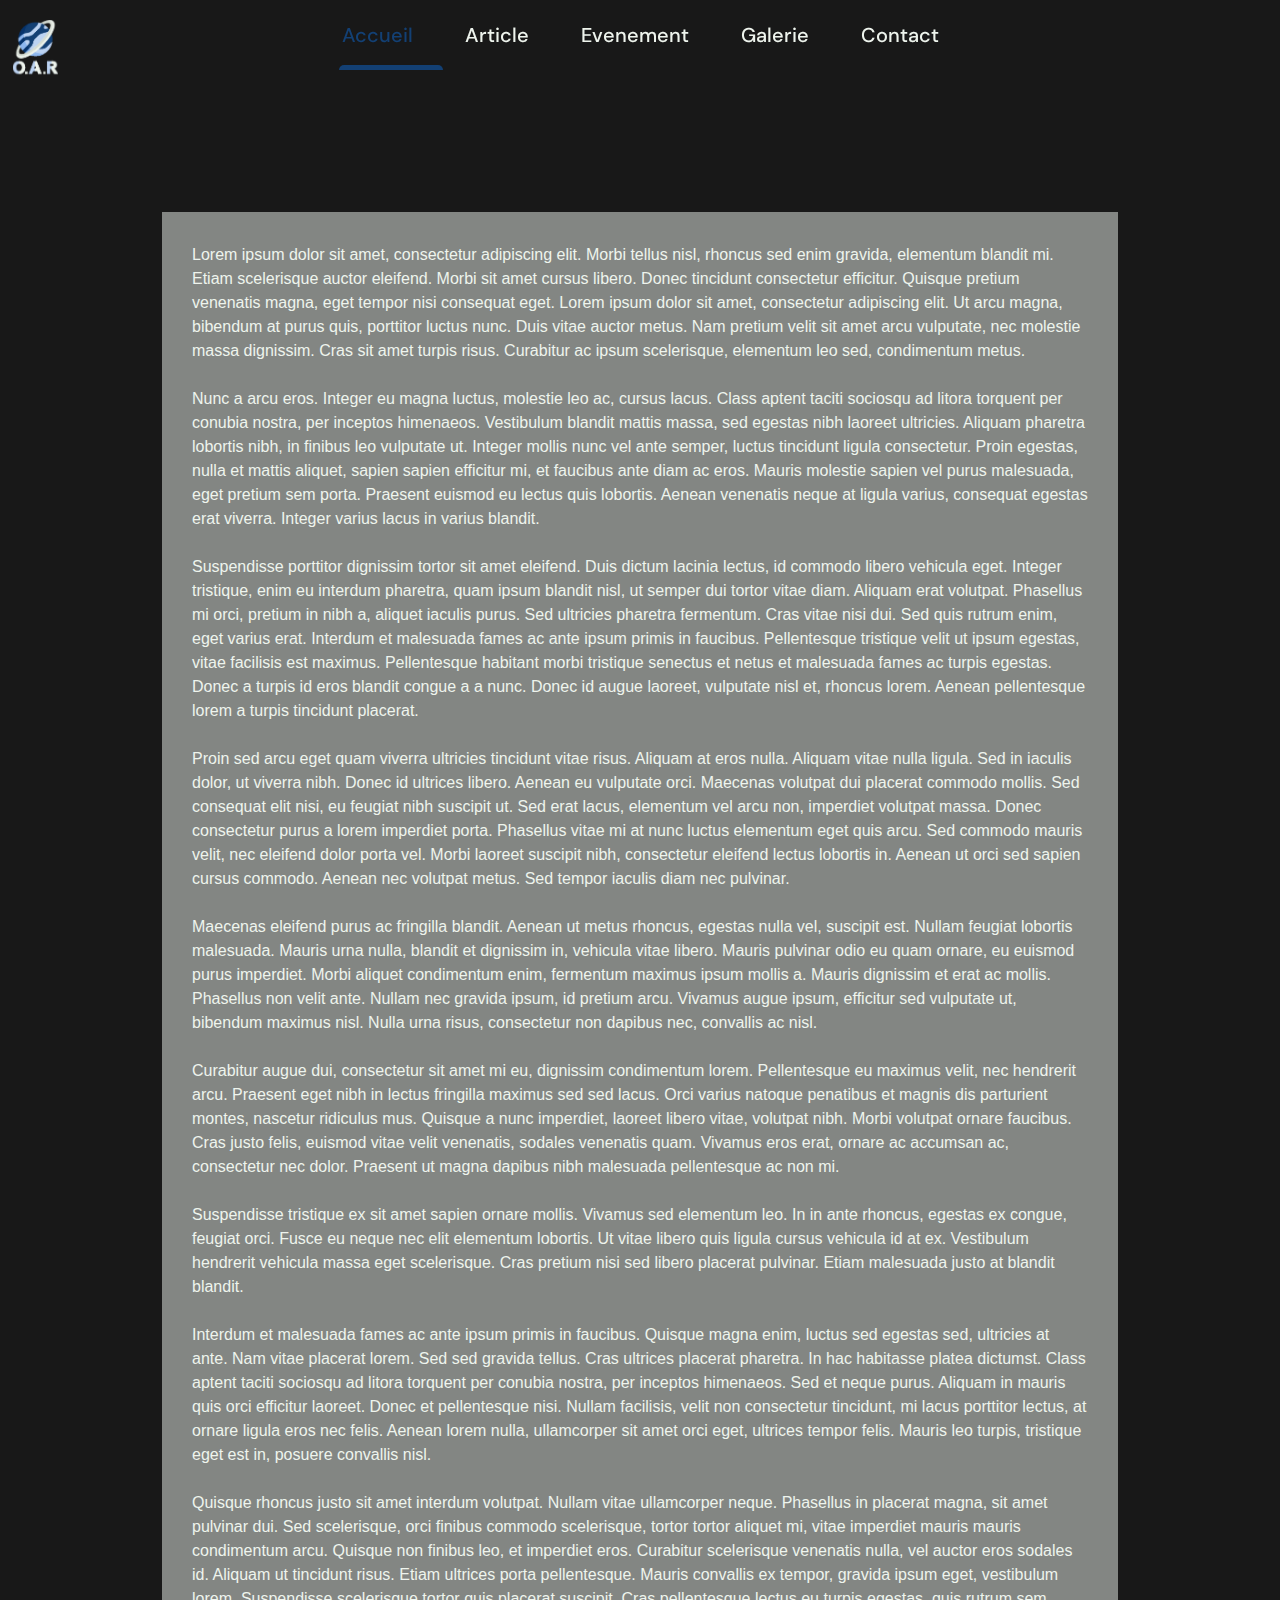
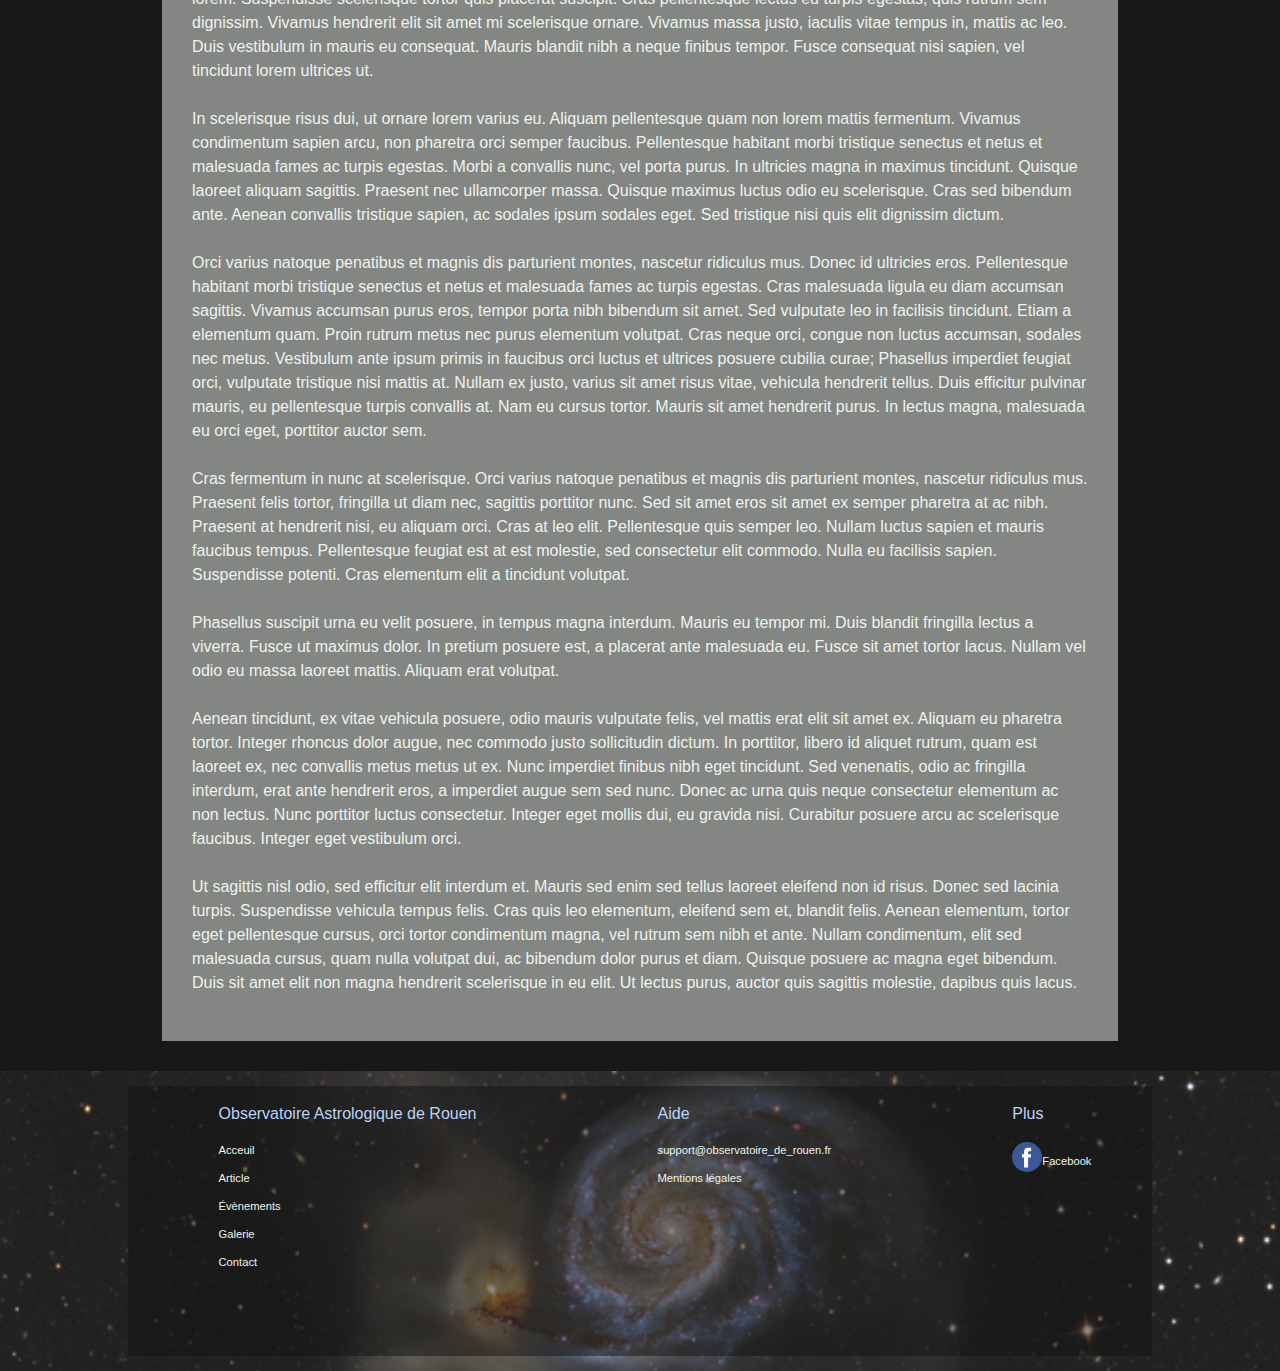
<file: article.html>
<!DOCTYPE html>
<html   lang="fr">
<head>
    <meta charset="utf-8">
    <title>Observatoire astronomique de Rouen</title>
    <link rel="icon" type="image/png" href="Logo.png" />
    <link rel="stylesheet" href="article.css">
    <script src="https://code.jquery.com/jquery-3.5.1.js" charset="utf-8"></script>
    <script src="https://cdnjs.cloudflare.com/ajax/libs/OwlCarousel2/2.3.4/owl.carousel.min.js"></script>
    <link rel="stylesheet" href="https://cdnjs.cloudflare.com/ajax/libs/OwlCarousel2/2.3.4/assets/owl.carousel.css">
    <link rel="stylesheet" href="https://use.fontawesome.com/releases/v5.4.1/css/all.css">
    
</head>
<body>
<h2 class="logo"><img src="image/Logo.png" width="45" alt=""></h2>  
<div class="smooth">
  <div class="menu">
    <nav class="nav">
      <a href="index.html#Accueil" class="nav-item  is-active" active-color=#134074>Accueil</a>
      <a href="index.html#Article" class="nav-item" active-color=#134074 >Article</a>
      <a href="index.html#Evenement" class="nav-item" active-color=#134074 >Evenement</a>
      <a href="index.html#Galerie" class="nav-item" active-color=#134074>Galerie</a>
      <a href="index.html#Contact" class="nav-item" active-color=#134074>Contact</a>
      <span class="nav-indicator"></span>
    </nav>
  </div>
  <header> 
</header>
</div>
<div class="article_main">
<div class="title">
    <img src="image/left-quotes-sign.png" alt="apostrophe-gauche">
    <p>Varius lacus in varius blandit.</p>
    <img src="image/right-quotes-symbol.png" alt="apostrophe-droite">
</div>

<div class="article">
    <p>Lorem ipsum dolor sit amet, consectetur adipiscing elit. Morbi tellus nisl, rhoncus sed enim gravida, elementum blandit mi. Etiam scelerisque auctor eleifend. Morbi sit amet cursus libero. Donec tincidunt consectetur efficitur. Quisque pretium venenatis magna, eget tempor nisi consequat eget. Lorem ipsum dolor sit amet, consectetur adipiscing elit. Ut arcu magna, bibendum at purus quis, porttitor luctus nunc. Duis vitae auctor metus. Nam pretium velit sit amet arcu vulputate, nec molestie massa dignissim. Cras sit amet turpis risus. Curabitur ac ipsum scelerisque, elementum leo sed, condimentum metus.<br><br>

        Nunc a arcu eros. Integer eu magna luctus, molestie leo ac, cursus lacus. Class aptent taciti sociosqu ad litora torquent per conubia nostra, per inceptos himenaeos. Vestibulum blandit mattis massa, sed egestas nibh laoreet ultricies. Aliquam pharetra lobortis nibh, in finibus leo vulputate ut. Integer mollis nunc vel ante semper, luctus tincidunt ligula consectetur. Proin egestas, nulla et mattis aliquet, sapien sapien efficitur mi, et faucibus ante diam ac eros. Mauris molestie sapien vel purus malesuada, eget pretium sem porta. Praesent euismod eu lectus quis lobortis. Aenean venenatis neque at ligula varius, consequat egestas erat viverra. Integer varius lacus in varius blandit.<br><br>
        
        Suspendisse porttitor dignissim tortor sit amet eleifend. Duis dictum lacinia lectus, id commodo libero vehicula eget. Integer tristique, enim eu interdum pharetra, quam ipsum blandit nisl, ut semper dui tortor vitae diam. Aliquam erat volutpat. Phasellus mi orci, pretium in nibh a, aliquet iaculis purus. Sed ultricies pharetra fermentum. Cras vitae nisi dui. Sed quis rutrum enim, eget varius erat. Interdum et malesuada fames ac ante ipsum primis in faucibus. Pellentesque tristique velit ut ipsum egestas, vitae facilisis est maximus. Pellentesque habitant morbi tristique senectus et netus et malesuada fames ac turpis egestas. Donec a turpis id eros blandit congue a a nunc. Donec id augue laoreet, vulputate nisl et, rhoncus lorem. Aenean pellentesque lorem a turpis tincidunt placerat.<br><br>
        
        Proin sed arcu eget quam viverra ultricies tincidunt vitae risus. Aliquam at eros nulla. Aliquam vitae nulla ligula. Sed in iaculis dolor, ut viverra nibh. Donec id ultrices libero. Aenean eu vulputate orci. Maecenas volutpat dui placerat commodo mollis. Sed consequat elit nisi, eu feugiat nibh suscipit ut. Sed erat lacus, elementum vel arcu non, imperdiet volutpat massa. Donec consectetur purus a lorem imperdiet porta. Phasellus vitae mi at nunc luctus elementum eget quis arcu. Sed commodo mauris velit, nec eleifend dolor porta vel. Morbi laoreet suscipit nibh, consectetur eleifend lectus lobortis in. Aenean ut orci sed sapien cursus commodo. Aenean nec volutpat metus. Sed tempor iaculis diam nec pulvinar.<br><br>
        
        Maecenas eleifend purus ac fringilla blandit. Aenean ut metus rhoncus, egestas nulla vel, suscipit est. Nullam feugiat lobortis malesuada. Mauris urna nulla, blandit et dignissim in, vehicula vitae libero. Mauris pulvinar odio eu quam ornare, eu euismod purus imperdiet. Morbi aliquet condimentum enim, fermentum maximus ipsum mollis a. Mauris dignissim et erat ac mollis. Phasellus non velit ante. Nullam nec gravida ipsum, id pretium arcu. Vivamus augue ipsum, efficitur sed vulputate ut, bibendum maximus nisl. Nulla urna risus, consectetur non dapibus nec, convallis ac nisl.<br><br>
        
        Curabitur augue dui, consectetur sit amet mi eu, dignissim condimentum lorem. Pellentesque eu maximus velit, nec hendrerit arcu. Praesent eget nibh in lectus fringilla maximus sed sed lacus. Orci varius natoque penatibus et magnis dis parturient montes, nascetur ridiculus mus. Quisque a nunc imperdiet, laoreet libero vitae, volutpat nibh. Morbi volutpat ornare faucibus. Cras justo felis, euismod vitae velit venenatis, sodales venenatis quam. Vivamus eros erat, ornare ac accumsan ac, consectetur nec dolor. Praesent ut magna dapibus nibh malesuada pellentesque ac non mi.<br><br>
        
        Suspendisse tristique ex sit amet sapien ornare mollis. Vivamus sed elementum leo. In in ante rhoncus, egestas ex congue, feugiat orci. Fusce eu neque nec elit elementum lobortis. Ut vitae libero quis ligula cursus vehicula id at ex. Vestibulum hendrerit vehicula massa eget scelerisque. Cras pretium nisi sed libero placerat pulvinar. Etiam malesuada justo at blandit blandit.<br><br>
        
        Interdum et malesuada fames ac ante ipsum primis in faucibus. Quisque magna enim, luctus sed egestas sed, ultricies at ante. Nam vitae placerat lorem. Sed sed gravida tellus. Cras ultrices placerat pharetra. In hac habitasse platea dictumst. Class aptent taciti sociosqu ad litora torquent per conubia nostra, per inceptos himenaeos. Sed et neque purus. Aliquam in mauris quis orci efficitur laoreet. Donec et pellentesque nisi. Nullam facilisis, velit non consectetur tincidunt, mi lacus porttitor lectus, at ornare ligula eros nec felis. Aenean lorem nulla, ullamcorper sit amet orci eget, ultrices tempor felis. Mauris leo turpis, tristique eget est in, posuere convallis nisl.<br><br>
        
        Quisque rhoncus justo sit amet interdum volutpat. Nullam vitae ullamcorper neque. Phasellus in placerat magna, sit amet pulvinar dui. Sed scelerisque, orci finibus commodo scelerisque, tortor tortor aliquet mi, vitae imperdiet mauris mauris condimentum arcu. Quisque non finibus leo, et imperdiet eros. Curabitur scelerisque venenatis nulla, vel auctor eros sodales id. Aliquam ut tincidunt risus. Etiam ultrices porta pellentesque. Mauris convallis ex tempor, gravida ipsum eget, vestibulum lorem. Suspendisse scelerisque tortor quis placerat suscipit. Cras pellentesque lectus eu turpis egestas, quis rutrum sem dignissim. Vivamus hendrerit elit sit amet mi scelerisque ornare. Vivamus massa justo, iaculis vitae tempus in, mattis ac leo. Duis vestibulum in mauris eu consequat. Mauris blandit nibh a neque finibus tempor. Fusce consequat nisi sapien, vel tincidunt lorem ultrices ut.<br><br>
        
        In scelerisque risus dui, ut ornare lorem varius eu. Aliquam pellentesque quam non lorem mattis fermentum. Vivamus condimentum sapien arcu, non pharetra orci semper faucibus. Pellentesque habitant morbi tristique senectus et netus et malesuada fames ac turpis egestas. Morbi a convallis nunc, vel porta purus. In ultricies magna in maximus tincidunt. Quisque laoreet aliquam sagittis. Praesent nec ullamcorper massa. Quisque maximus luctus odio eu scelerisque. Cras sed bibendum ante. Aenean convallis tristique sapien, ac sodales ipsum sodales eget. Sed tristique nisi quis elit dignissim dictum.<br><br>
        
        Orci varius natoque penatibus et magnis dis parturient montes, nascetur ridiculus mus. Donec id ultricies eros. Pellentesque habitant morbi tristique senectus et netus et malesuada fames ac turpis egestas. Cras malesuada ligula eu diam accumsan sagittis. Vivamus accumsan purus eros, tempor porta nibh bibendum sit amet. Sed vulputate leo in facilisis tincidunt. Etiam a elementum quam. Proin rutrum metus nec purus elementum volutpat. Cras neque orci, congue non luctus accumsan, sodales nec metus. Vestibulum ante ipsum primis in faucibus orci luctus et ultrices posuere cubilia curae; Phasellus imperdiet feugiat orci, vulputate tristique nisi mattis at. Nullam ex justo, varius sit amet risus vitae, vehicula hendrerit tellus. Duis efficitur pulvinar mauris, eu pellentesque turpis convallis at. Nam eu cursus tortor. Mauris sit amet hendrerit purus. In lectus magna, malesuada eu orci eget, porttitor auctor sem.<br><br>
        
        Cras fermentum in nunc at scelerisque. Orci varius natoque penatibus et magnis dis parturient montes, nascetur ridiculus mus. Praesent felis tortor, fringilla ut diam nec, sagittis porttitor nunc. Sed sit amet eros sit amet ex semper pharetra at ac nibh. Praesent at hendrerit nisi, eu aliquam orci. Cras at leo elit. Pellentesque quis semper leo. Nullam luctus sapien et mauris faucibus tempus. Pellentesque feugiat est at est molestie, sed consectetur elit commodo. Nulla eu facilisis sapien. Suspendisse potenti. Cras elementum elit a tincidunt volutpat.<br><br>
        
        Phasellus suscipit urna eu velit posuere, in tempus magna interdum. Mauris eu tempor mi. Duis blandit fringilla lectus a viverra. Fusce ut maximus dolor. In pretium posuere est, a placerat ante malesuada eu. Fusce sit amet tortor lacus. Nullam vel odio eu massa laoreet mattis. Aliquam erat volutpat.<br><br>
        
        Aenean tincidunt, ex vitae vehicula posuere, odio mauris vulputate felis, vel mattis erat elit sit amet ex. Aliquam eu pharetra tortor. Integer rhoncus dolor augue, nec commodo justo sollicitudin dictum. In porttitor, libero id aliquet rutrum, quam est laoreet ex, nec convallis metus metus ut ex. Nunc imperdiet finibus nibh eget tincidunt. Sed venenatis, odio ac fringilla interdum, erat ante hendrerit eros, a imperdiet augue sem sed nunc. Donec ac urna quis neque consectetur elementum ac non lectus. Nunc porttitor luctus consectetur. Integer eget mollis dui, eu gravida nisi. Curabitur posuere arcu ac scelerisque faucibus. Integer eget vestibulum orci.<br><br>
        
        Ut sagittis nisl odio, sed efficitur elit interdum et. Mauris sed enim sed tellus laoreet eleifend non id risus. Donec sed lacinia turpis. Suspendisse vehicula tempus felis. Cras quis leo elementum, eleifend sem et, blandit felis. Aenean elementum, tortor eget pellentesque cursus, orci tortor condimentum magna, vel rutrum sem nibh et ante. Nullam condimentum, elit sed malesuada cursus, quam nulla volutpat dui, ac bibendum dolor purus et diam. Quisque posuere ac magna eget bibendum. Duis sit amet elit non magna hendrerit scelerisque in eu elit. Ut lectus purus, auctor quis sagittis molestie, dapibus quis lacus.</p>
</div>
</div>

<footer>
    <div class="footer_nav">
    <div class="footer1">
        <p class="footer_title">Observatoire Astrologique de Rouen</p>
        <div class="footer_menu">
            <p><a href="index.html#Accueil">Acceuil</a></p>
            <p><a href="index.html#Article">Article</a></p>
            <p><a href="index.html#Evenement">Évènements</a></p>
            <p><a href="index.html#Galerie">Galerie</a></p>
            <p><a href="index.html#Contact">Contact</a></p>
        </div>
    </div>
    <div class="footer2">
        <p class="footer_title">Aide</p>
        <div class="footer_menu">
            <p>support@observatoire_de_rouen.fr</p>
            <p>Mentions légales</p>
        </div>
    </div>
    <div class="footer3">
        <p class="footer_title">Plus</p>
        <div class="footer_menu2">
            <img src="image/facebook (1).svg" alt="Logo_facebook">
            <p><a href="https://www.facebook.com/pages/Observatoire%20De%20Rouen/425402227624711/" target="_blank">Facebook</a></p>
        </div>
    </div>
    </div>
</footer>

<script type="text/javascript" src="script.js"></script>

</body>
</html>
</file>
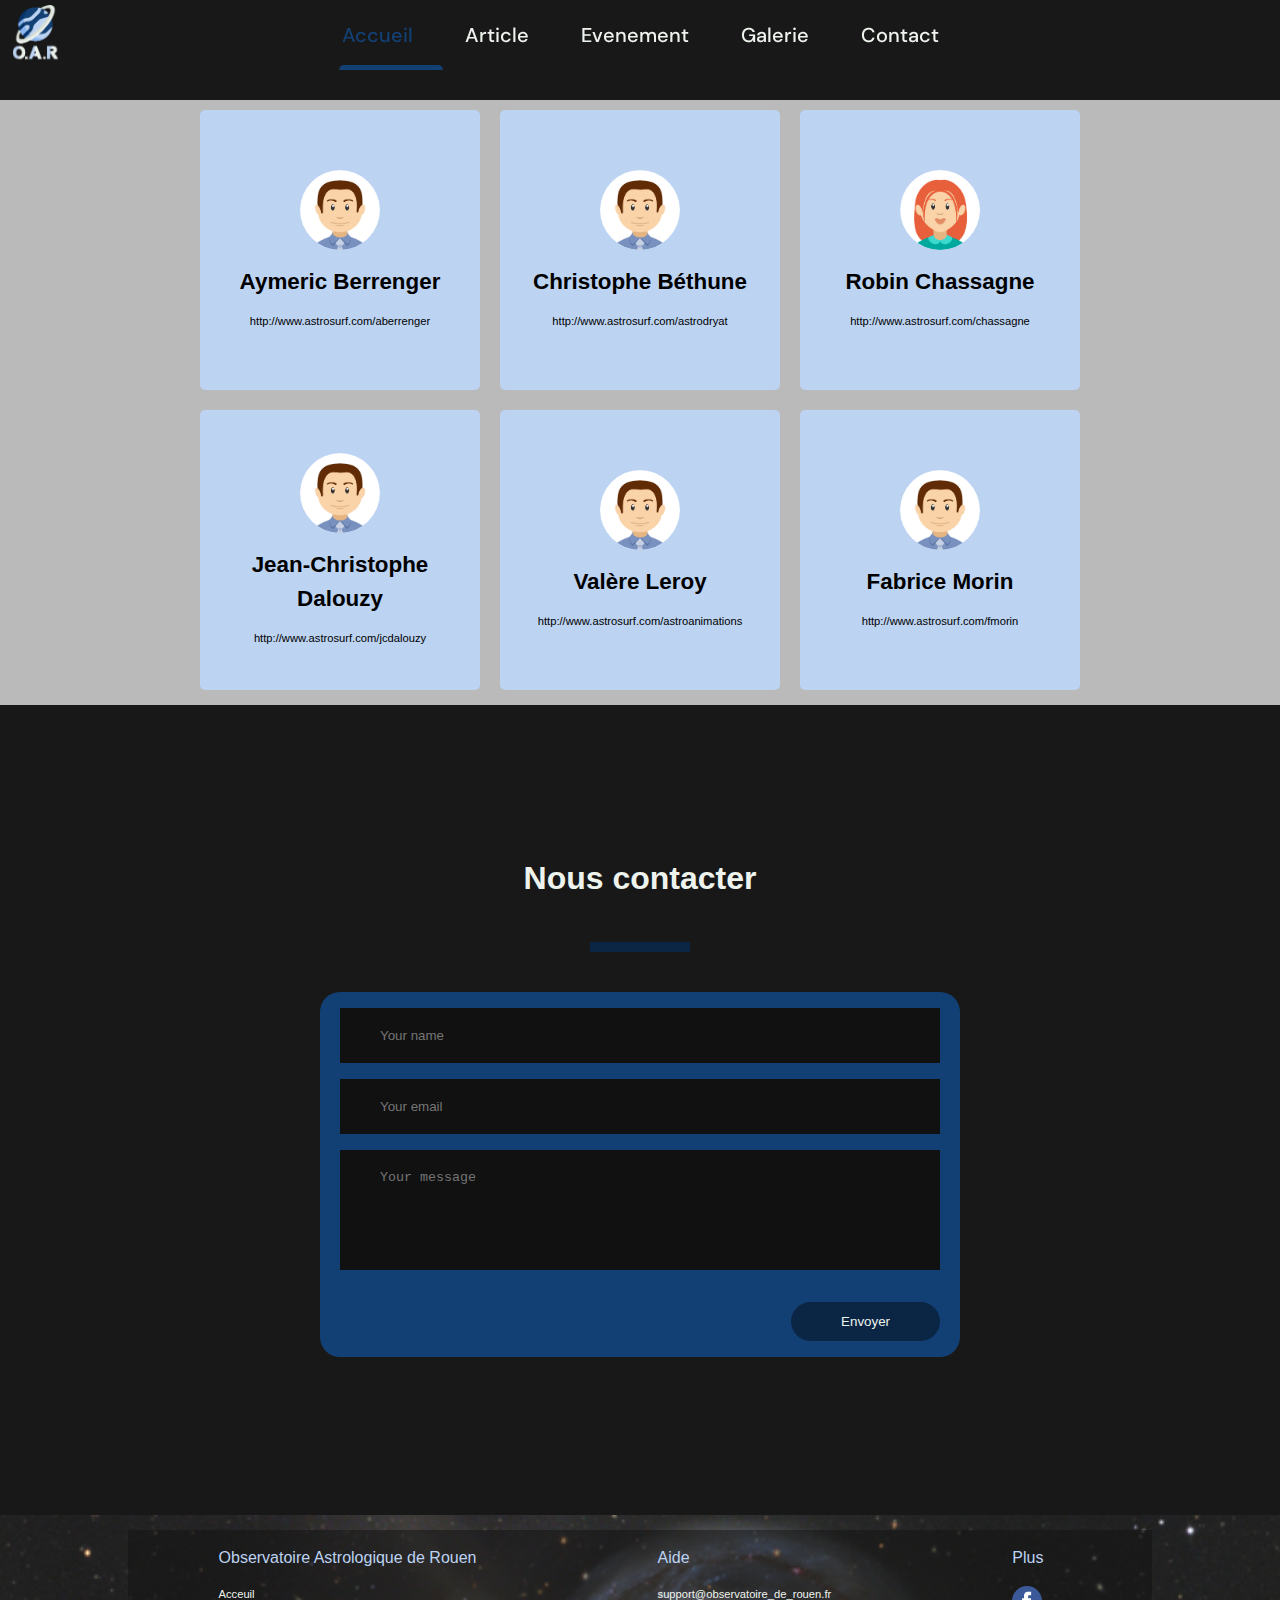
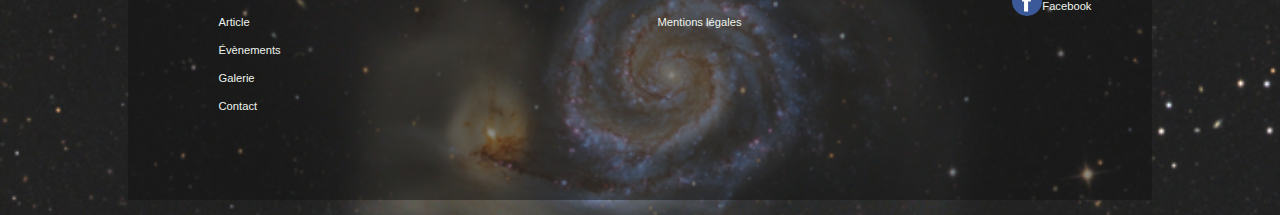
<file: contact.html>
<!DOCTYPE html>
<html   lang="fr">
<head>
    <meta charset="utf-8">
    <title>Observatoire astronomique de Rouen</title>
    <link rel="icon" type="image/png" href="Logo.png" />
    <link rel="stylesheet" href="contact.css">
    <script src="https://code.jquery.com/jquery-3.5.1.js" charset="utf-8"></script>
    <script src="https://cdnjs.cloudflare.com/ajax/libs/OwlCarousel2/2.3.4/owl.carousel.min.js"></script>
    <link rel="stylesheet" href="https://cdnjs.cloudflare.com/ajax/libs/OwlCarousel2/2.3.4/assets/owl.carousel.css">
    <link rel="stylesheet" href="https://use.fontawesome.com/releases/v5.4.1/css/all.css">
    <meta name="viewport" content="width=device-width, initial-scale=1.0">
    
</head>
<body>

    <div class="smooth">
      <div class="menu">
        <div class="Logo"><img src="image/Logo.png" width="45" alt=""></div>  
        <nav class="nav">
            <a href="index.html#Accueil" class="nav-item  is-active" active-color=#134074>Accueil</a>
            <a href="index.html#Article" class="nav-item" active-color=#134074 >Article</a>
            <a href="index.html#Evenement" class="nav-item" active-color=#134074 >Evenement</a>
            <a href="index.html#Galerie" class="nav-item" active-color=#134074>Galerie</a>
            <a href="index.html#Contact" class="nav-item" active-color=#134074>Contact</a>
          <span class="nav-indicator"></span>
        </nav>
      </div>
      <header> 
    </header>
    </div>

    <div class="presentation">
        <div class="wrapper">
            <div class="contact">
                <div class="homme"></div>
                <h1>Aymeric Berrenger</h1>
                <a href="http://www.astrosurf.com/aberrenger">http://www.astrosurf.com/aberrenger</a>
            </div>
            <div class="contact">
                <div class="homme"></div>
                <h1>Christophe Béthune</h1>
                <a href="http://www.astrosurf.com/astrodryat">http://www.astrosurf.com/astrodryat</a>
            </div>
            <div class="contact">
                <div class="femme"></div>
                <h1>Robin Chassagne</h1>
                <a href="http://www.astrosurf.com/chassagne">http://www.astrosurf.com/chassagne</a>
            </div>
            <div class="contact">
                <div class="homme"></div>
                <h1>Jean-Christophe Dalouzy</h1>
                <a href="http://www.astrosurf.com/jcdalouzy">http://www.astrosurf.com/jcdalouzy</a>
            </div>
            <div class="contact">
                <div class="homme"></div>
                <h1>Valère Leroy</h1>
                <a href="http://www.astrosurf.com/astroanimations">http://www.astrosurf.com/astroanimations</a>
            </div>
            <div class="contact">
                <div class="homme"></div>
                <h1>Fabrice Morin</h1>
                <a href="http://www.astrosurf.com/fmorin">http://www.astrosurf.com/fmorin</a>
            </div>
        </div>
    </div>

    

<div class="contact-section">
    <h4 class="sent-notification"></h4>
    <h1>Nous contacter</h1>
    <div class="border"></div>
    <form id="myForm" class="contact-form">
            <input type="text" class="contact-form-text" placeholder="Your name" id="name">
            <input type="email" class="contact-form-text" placeholder="Your email" id="email">
            <textarea class="contact-form-text" placeholder="Your message" id="body" rows="5"></textarea>
            <button type="button" onclick="sendEmail()" class="contact-form-btn" value="Send an Email">Envoyer</button>
    </form>
</div>
<script src="https://code.jquery.com/jquery-3.4.1.min.js"></script>

<script type="text/javascript">
    function sendEmail(){
        var name = $("#name");
        var email = $("#email");
        var body = $("#body");

        if(isNotEmpty(name) && isNotEmpty(email) && isNotEmpty(body)){
            $.ajax({
                url: 'sendEmail.php',
                method:'POST',
                dataType: 'json',
                data:{
                    name: name.val(),
                    email: email.val(),
                    body: body.val()
                }, success: function(response){
                    $('#myForm')[0].reset();
                    $('.sent-notification').text("Votre message a bien été envoyé.");
                }
            });

        }
    }
    function isNotEmpty(caller){
        if(caller.val()==""){
            caller.css('border', '1px solid red');
            return false;
        }
        else
        {
            caller.css('border', '');
            return true;
        }
    }
</script>

<footer>
    <div class="footer_nav">
    <div class="footer1">
        <p class="footer_title">Observatoire Astrologique de Rouen</p>
        <div class="footer_menu">
            <p><a href="index.html#Accueil">Acceuil</a></p>
            <p><a href="index.html#Article">Article</a></p>
            <p><a href="index.html#Evenement">Évènements</a></p>
            <p><a href="index.html#Galerie">Galerie</a></p>
            <p><a href="index.html#Contact">Contact</a></p>
        </div>
    </div>
    <div class="footer2">
        <p class="footer_title">Aide</p>
        <div class="footer_menu">
            <p>support@observatoire_de_rouen.fr</p>
            <p>Mentions légales</p>
        </div>
    </div>
    <div class="footer3">
        <p class="footer_title">Plus</p>
        <div class="footer_menu2">
            <img src="image/facebook (1).svg" alt="Logo_facebook">
            <p><a href="https://www.facebook.com/pages/Observatoire%20De%20Rouen/425402227624711/" target="_blank">Facebook</a></p>
        </div>
    </div>
    </div>
</footer>

<script type="text/javascript" src="script.js"></script>

</body>
</html>
</file>
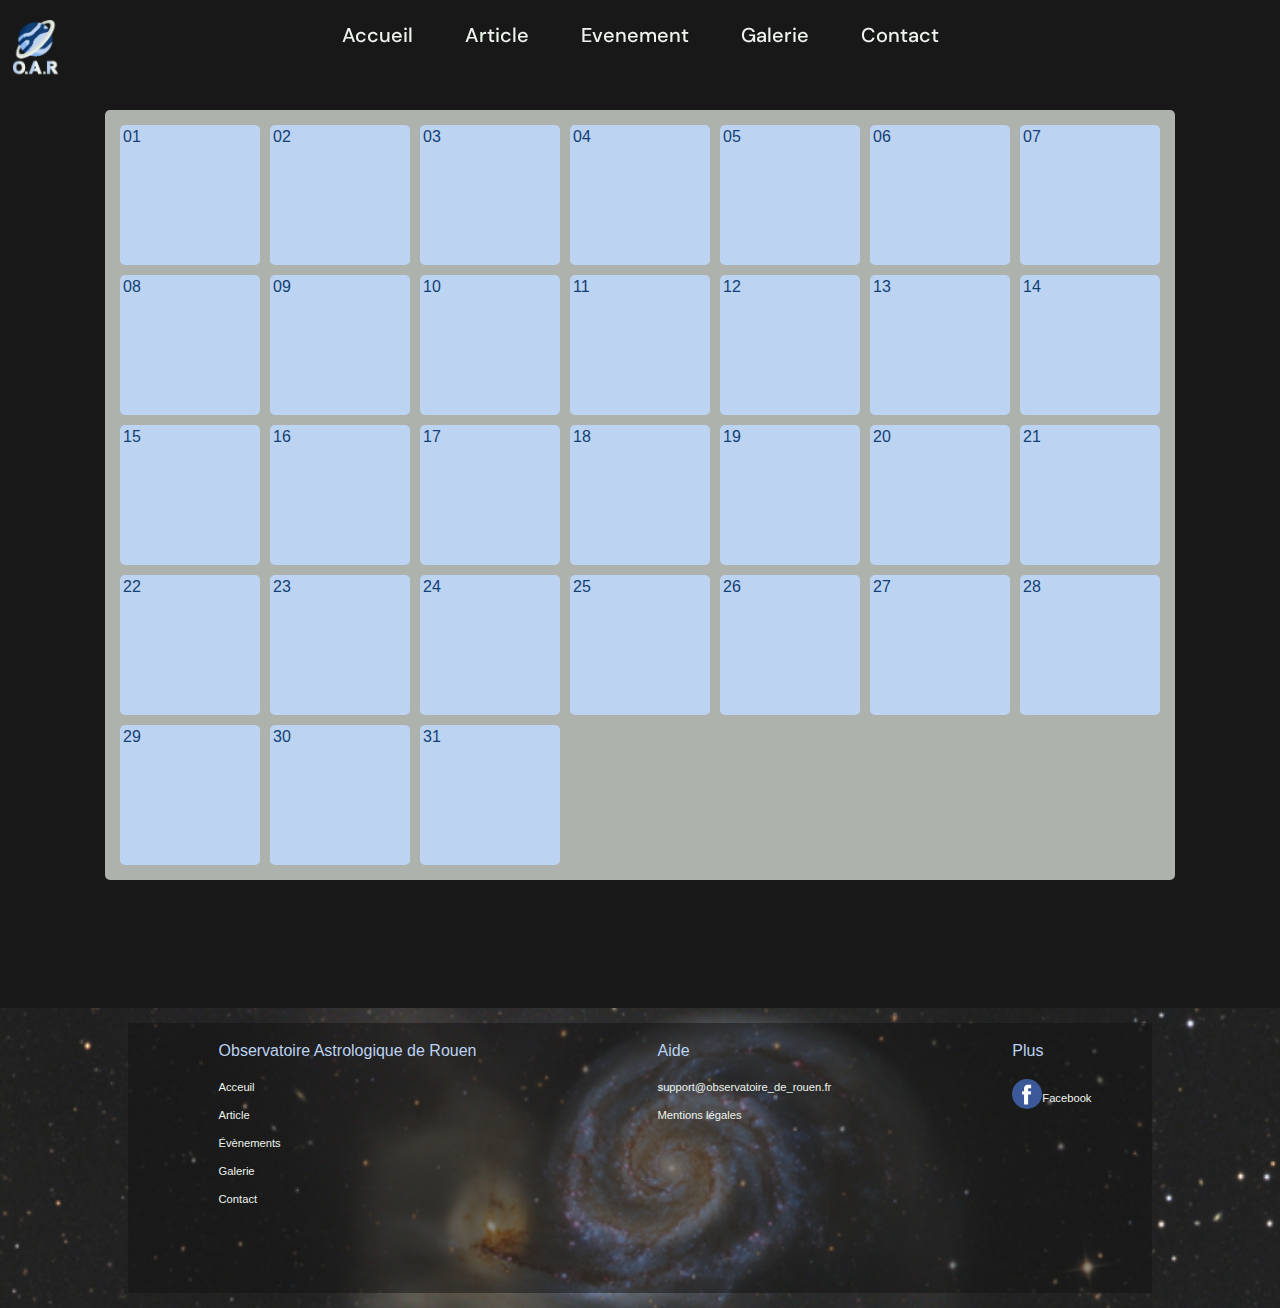
<file: event.html>
<!DOCTYPE html>
<html   lang="fr">
<head>
    <meta charset="utf-8">
    <title>Observatoire astronomique de Rouen</title>
    <link rel="icon" type="image/png" href="Logo.png" />
    <link rel="stylesheet" href="event.css">
    <script src="https://code.jquery.com/jquery-3.5.1.js" charset="utf-8"></script>
    <script src="https://cdnjs.cloudflare.com/ajax/libs/OwlCarousel2/2.3.4/owl.carousel.min.js"></script>
    <link rel="stylesheet" href="https://cdnjs.cloudflare.com/ajax/libs/OwlCarousel2/2.3.4/assets/owl.carousel.css">
    <link rel="stylesheet" href="https://use.fontawesome.com/releases/v5.4.1/css/all.css">
    
</head>
<body>
<h2 class="logo"><img src="image/Logo.png" width="45" alt=""></h2>  
<div class="smooth">
  <div class="menu">
    <nav class="nav">
        <a href="index.html#Accueil" class="nav-item  is-active" active-color=#134074>Accueil</a>
        <a href="index.html#Article" class="nav-item" active-color=#134074 >Article</a>
        <a href="index.html#Evenement" class="nav-item" active-color=#134074 >Evenement</a>
        <a href="index.html#Galerie" class="nav-item" active-color=#134074>Galerie</a>
        <a href="index.html#Contact" class="nav-item" active-color=#134074>Contact</a>
      <span class="nav-indicator"></span>
    </nav>
  </div>
  <header> 
</header>
</div>


<div class="article_main">
<div class="title">
    <img src="image/left-quotes-sign.png" alt="apostrophe-gauche">
    <p>Les prochains évènements.</p>
    <img src="image/right-quotes-symbol.png" alt="apostrophe-droite">
</div>

<div class="wrapper">
    <div class="date">01</div>
    <div class="date">02</div>
    <div class="date">03</div>
    <div class="date">04</div>
    <div class="date">05</div>
    <div class="date">06</div>
    <div class="date">07</div>
    <div class="date">08</div>
    <div class="date">09</div>
    <div class="date">10</div>
    <div class="date">11</div>
    <div class="date">12</div>
    <div class="date">13</div>
    <div class="date">14</div>
    <div class="date">15</div>
    <div class="date">16</div>
    <div class="date">17</div>
    <div class="date">18</div>
    <div class="date">19</div>
    <div class="date">20</div>
    <div class="date">21</div>
    <div class="date">22</div>
    <div class="date">23</div>
    <div class="date">24</div>
    <div class="date">25</div>
    <div class="date">26</div>
    <div class="date">27</div>
    <div class="date">28</div>
    <div class="date">29</div>
    <div class="date">30</div>
    <div class="date">31</div>
</div>

<footer>
    <div class="footer_nav">
    <div class="footer1">
        <p class="footer_title">Observatoire Astrologique de Rouen</p>
        <div class="footer_menu">
            <p><a href="index.html#Accueil">Acceuil</a></p>
            <p><a href="index.html#Article">Article</a></p>
            <p><a href="index.html#Evenement">Évènements</a></p>
            <p><a href="index.html#Galerie">Galerie</a></p>
            <p><a href="index.html#Contact">Contact</a></p>
        </div>
    </div>
    <div class="footer2">
        <p class="footer_title">Aide</p>
        <div class="footer_menu">
            <p>support@observatoire_de_rouen.fr</p>
            <p>Mentions légales</p>
        </div>
    </div>
    <div class="footer3">
        <p class="footer_title">Plus</p>
        <div class="footer_menu2">
            <img src="image/facebook (1).svg" alt="Logo_facebook">
            <p><a href="https://www.facebook.com/pages/Observatoire%20De%20Rouen/425402227624711/" target="_blank">Facebook</a></p>
        </div>
    </div>
    </div>
</footer>
</body>
</html>
</file>
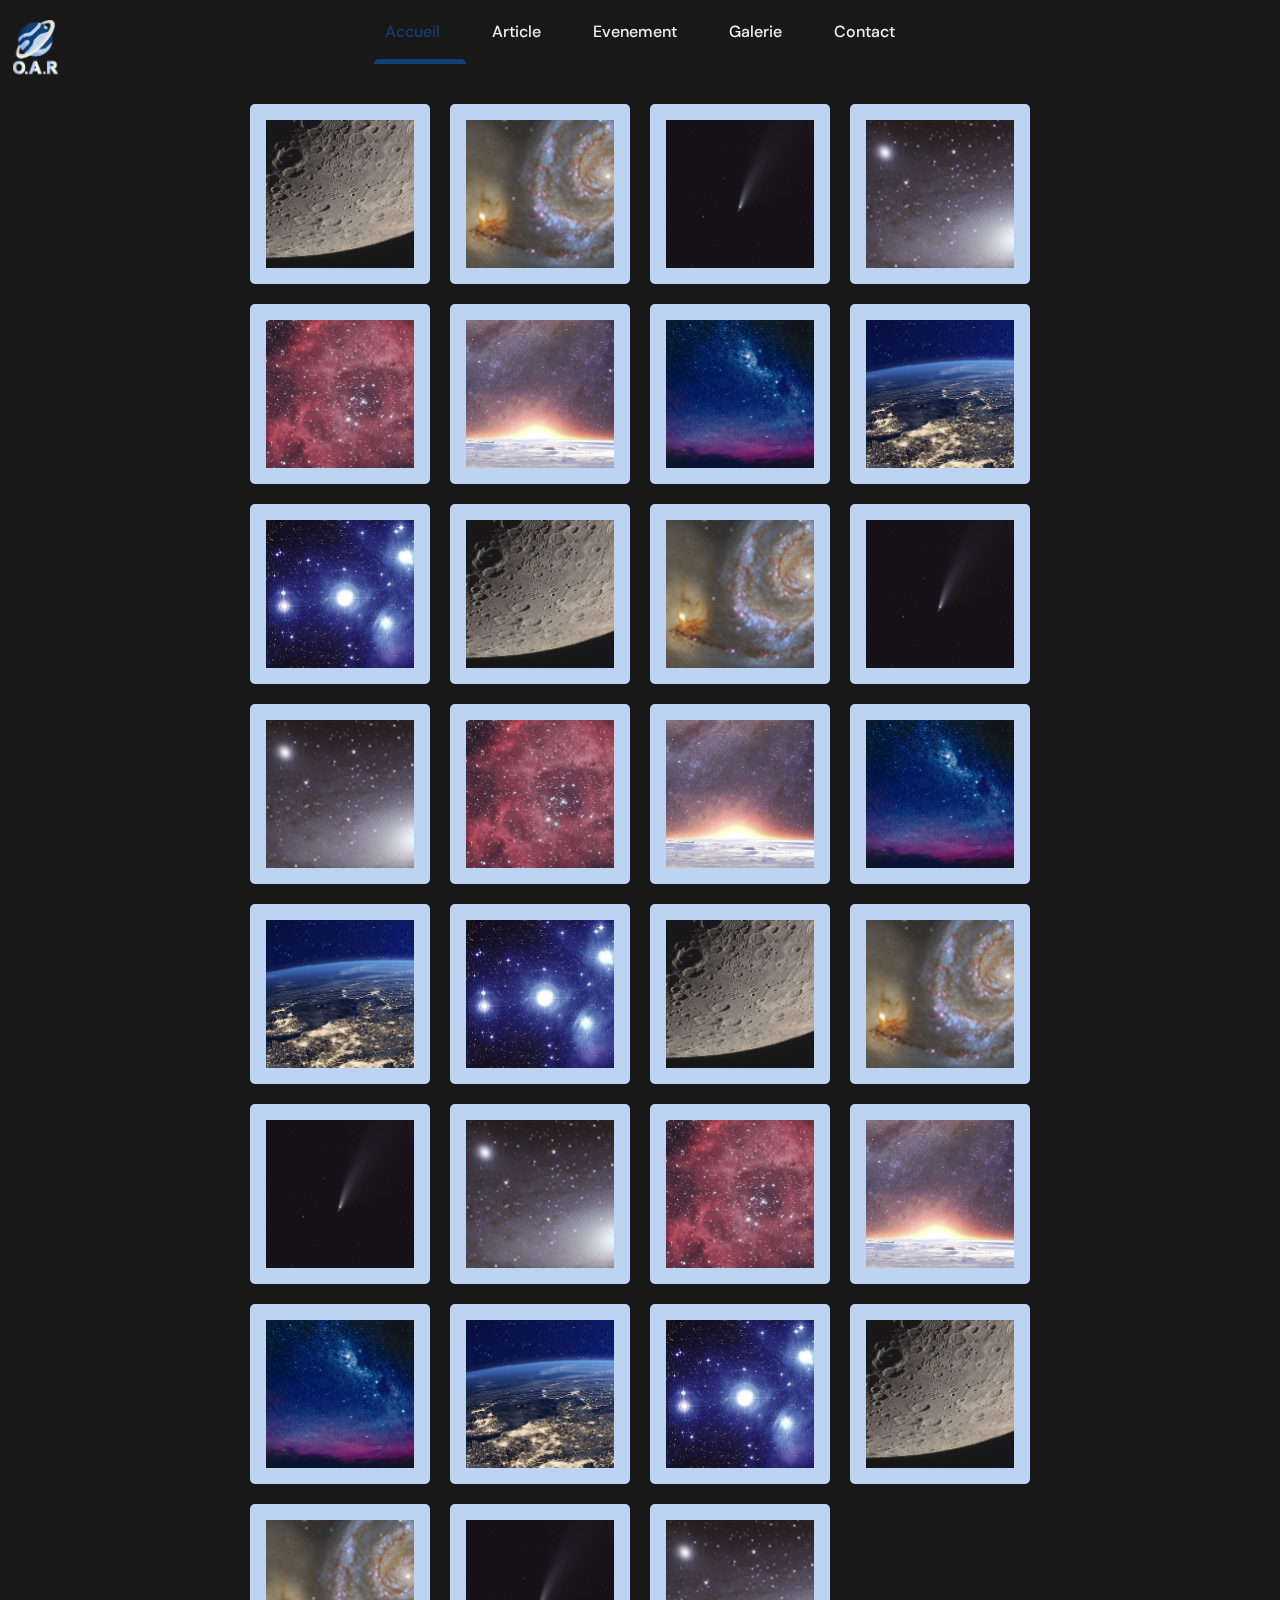
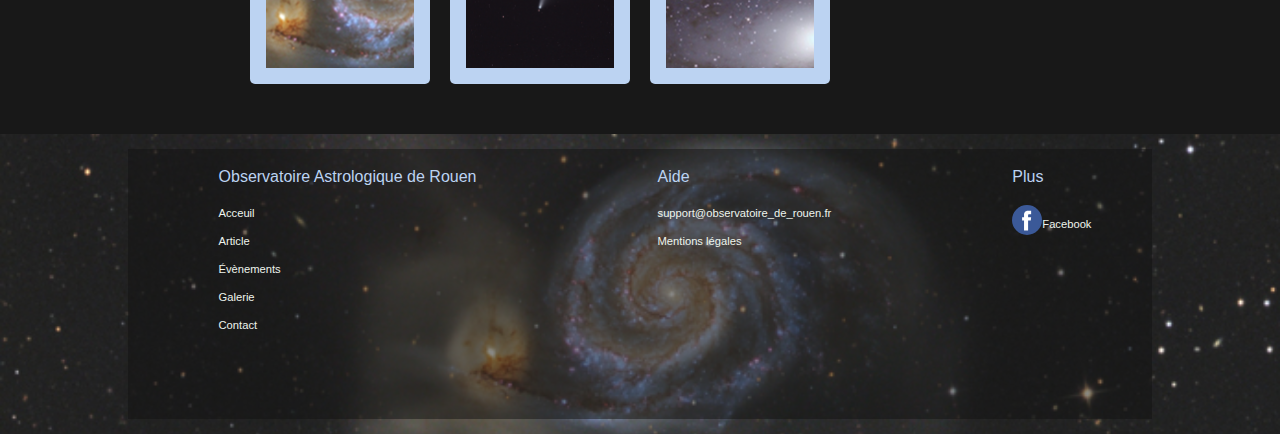
<file: galerie.html>
<!DOCTYPE html>
<html   lang="fr">
<head>
    <meta charset="utf-8">
    <title>Observatoire astronomique de Rouen</title>
    <link rel="icon" type="image/png" href="Logo.png" />
    <link rel="stylesheet" href="galerie.css">
    <script src="https://code.jquery.com/jquery-3.5.1.js" charset="utf-8"></script>
    <script src="https://cdnjs.cloudflare.com/ajax/libs/OwlCarousel2/2.3.4/owl.carousel.min.js"></script>
    <link rel="stylesheet" href="https://cdnjs.cloudflare.com/ajax/libs/OwlCarousel2/2.3.4/assets/owl.carousel.css">
    <link rel="stylesheet" href="https://use.fontawesome.com/releases/v5.4.1/css/all.css">
    
</head>
<body>
<h2 class="logo"><img src="image/Logo.png" width="45" alt=""></h2>  
<div class="smooth">
  <div class="menu">
    <nav class="nav">
        <a href="index.html#Accueil" class="nav-item  is-active" active-color=#134074>Accueil</a>
        <a href="index.html#Article" class="nav-item" active-color=#134074 >Article</a>
        <a href="index.html#Evenement" class="nav-item" active-color=#134074 >Evenement</a>
        <a href="index.html#Galerie" class="nav-item" active-color=#134074>Galerie</a>
        <a href="index.html#Contact" class="nav-item" active-color=#134074>Contact</a>
      <span class="nav-indicator"></span>
    </nav>
  </div>
</div>

<div class="article_main">
<div class="title">
    <img src="image/left-quotes-sign.png" alt="apostrophe-gauche">
    <p>Nos plus beaux clichés</p>
    <img src="image/right-quotes-symbol.png" alt="apostrophe-droite">
</div>

<div class="wrapper">
    <div class="photo"><img src="image/1mini.png" alt="photo1"></div>
    <div class="photo"><img src="image/2mini.png" alt="photo2"></div>
    <div class="photo"><img src="image/3mini.png" alt="photo3"></div>
    <div class="photo"><img src="image/4mini.png" alt="photo4"></div>
    <div class="photo"><img src="image/5mini.png" alt="photo5"></div>
    <div class="photo"><img src="image/article1mini.png" alt="photo6"></div>
    <div class="photo"><img src="image/article2mini.png" alt="photo7"></div>
    <div class="photo"><img src="image/article3mini.png" alt="photo8"></div>
    <div class="photo"><img src="image/article4mini.png" alt="photo9"></div>
    <div class="photo"><img src="image/1mini.png" alt="photo1"></div>
    <div class="photo"><img src="image/2mini.png" alt="photo2"></div>
    <div class="photo"><img src="image/3mini.png" alt="photo3"></div>
    <div class="photo"><img src="image/4mini.png" alt="photo4"></div>
    <div class="photo"><img src="image/5mini.png" alt="photo5"></div>
    <div class="photo"><img src="image/article1mini.png" alt="photo6"></div>
    <div class="photo"><img src="image/article2mini.png" alt="photo7"></div>
    <div class="photo"><img src="image/article3mini.png" alt="photo8"></div>
    <div class="photo"><img src="image/article4mini.png" alt="photo9"></div>
    <div class="photo"><img src="image/1mini.png" alt="photo1"></div>
    <div class="photo"><img src="image/2mini.png" alt="photo2"></div>
    <div class="photo"><img src="image/3mini.png" alt="photo3"></div>
    <div class="photo"><img src="image/4mini.png" alt="photo4"></div>
    <div class="photo"><img src="image/5mini.png" alt="photo5"></div>
    <div class="photo"><img src="image/article1mini.png" alt="photo6"></div>
    <div class="photo"><img src="image/article2mini.png" alt="photo7"></div>
    <div class="photo"><img src="image/article3mini.png" alt="photo8"></div>
    <div class="photo"><img src="image/article4mini.png" alt="photo9"></div>
    <div class="photo"><img src="image/1mini.png" alt="photo1"></div>
    <div class="photo"><img src="image/2mini.png" alt="photo2"></div>
    <div class="photo"><img src="image/3mini.png" alt="photo3"></div>
    <div class="photo"><img src="image/4mini.png" alt="photo4"></div>
</div>

<footer>
    <div class="footer_nav">
    <div class="footer1">
        <p class="footer_title">Observatoire Astrologique de Rouen</p>
        <div class="footer_menu">
            <p><a href="index.html#Accueil">Acceuil</a></p>
            <p><a href="index.html#Article">Article</a></p>
            <p><a href="index.html#Evenement">Évènements</a></p>
            <p><a href="index.html#Galerie">Galerie</a></p>
            <p><a href="index.html#Contact">Contact</a></p>
        </div>
    </div>
    <div class="footer2">
        <p class="footer_title">Aide</p>
        <div class="footer_menu">
            <p>support@observatoire_de_rouen.fr</p>
            <p>Mentions légales</p>
        </div>
    </div>
    <div class="footer3">
        <p class="footer_title">Plus</p>
        <div class="footer_menu2">
            <img src="image/facebook (1).svg" alt="Logo_facebook">
            <p><a href="https://www.facebook.com/pages/Observatoire%20De%20Rouen/425402227624711/" target="_blank">Facebook</a></p>
        </div>
    </div>
    </div>
</footer>

<script type="text/javascript" src="script.js"></script>

</body>
</html>
</file>
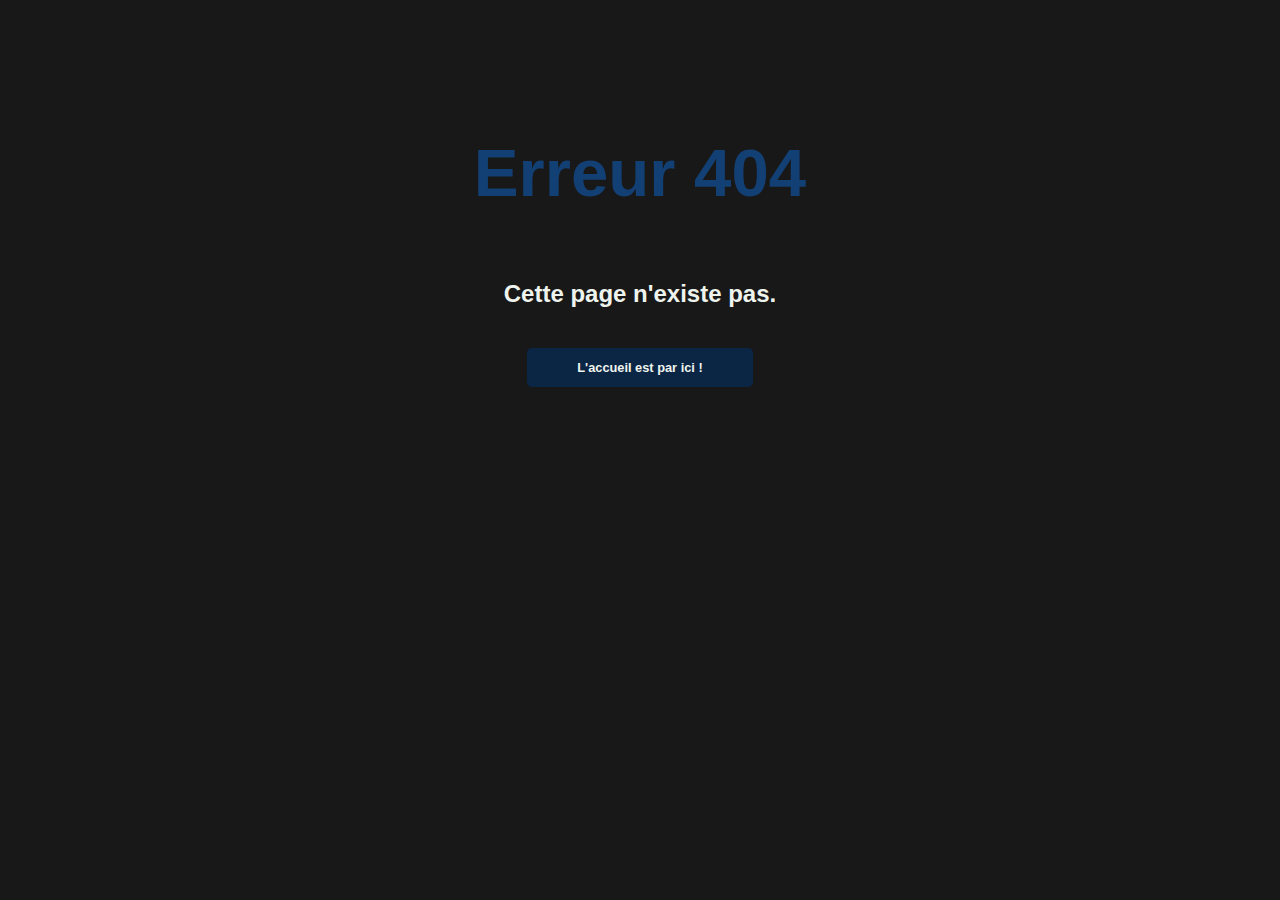
<file: page-404.html>
<!DOCTYPE html>
<html lang="en">
<head>
    <meta charset="UTF-8">
    <meta name="viewport" content="width=device-width, initial-scale=1.0">
    <link rel="stylesheet" href="page-404.css">
    <title>404 Not Found</title>
</head>
<body>
    <h1>Erreur 404</h1>
    <p>Cette page n'existe pas.</p>
    <button class="btn" onclick="window.location.href='index.html';">L'accueil est par ici !</button>
</body>
</html>
</file>
<file: article.css>
@import url('https://fonts.googleapis.com/css?family=DM+Sans:500,700&display=swap');
html{
  scroll-behavior: smooth;
}
body {
    margin: 0;
    line-height: 1.5;
    font-family: 'Roboto Condensed', sans-serif;

    background-color: #181818;
}

.smooth {
    position: relative;
    width: 100%;
    height: 100%;
    scroll-snap-type: mandatory;
    scroll-snap-type: y mandatory;
    scroll-behavior: smooth;
    
  } 
.menu {
    z-index: 1;
    position: fixed;
    width: 100%;
    justify-content: center;
    min-height: 60px;
    font-size: 62.5%;
}  
  
.nav {
  display: flex;
  justify-content: center;
  max-width: 100%;
  padding: 0 20px;
  
}
.nav a{
  font-size: 2em;
}

.nav-item {
  color: #eef4ed;
  padding: 20px;
  text-decoration: none;
  transition: .3s;
  margin: 0 6px;
  z-index: 1;
  font-family: 'DM Sans', sans-serif;
  font-weight: 500;
  position: relative;
}

.nav-item:not(.is-active):hover:before {
  opacity: 1;
  bottom: 0;
}


.nav-item:not(.is-active):hover { color: #bcd3f2; }

.nav-indicator {
  position: absolute;
  left: 0;
  bottom: 0;
  height: 4px;
  transition: .4s;
  height: 5px;
  z-index: 1;
  border-radius: 8px 8px 0 0;
}

@media (max-width: 580px) {
  .nav { overflow: auto; }
}

@keyframes new {
    0%
    {
      transform:scaleX(1);
    }
    50%
    {
      transform:scaleX(.95);
    }
    100%
    {
      transform:scaleX(1);
    }
}

.logo{
  margin-left: 1%;
  position: fixed;
}



@media screen and (max-width: 1200px){
  .blog-posts{
    justify-content: center;
  }
  .post{
    width: min(600px, 100%);
  }
}

.article_main {
    display: flex;
    align-items: center;
    flex-direction: column;
}

.title {
    display: flex;
    flex-direction: row;
    color:  #eef4ed;
    position: relative;
    z-index: 0;
    margin-top: -40%;
}

.title img {
    width: 6em;
}

.title p{
    font-size: 1.5em;
}

.article {
    display: flex;
    justify-content: center;
    width: 70%;
    background-color: rgb(238,244,237,0.5);
    margin-top: 50%;
    margin-bottom: 30px;
    padding-left: 30px;
    padding-right: 30px;
    padding-bottom: 30px;
    padding-top: 15px;
}

.article p {
    color: #eef4ed;
}

footer {
    display: flex;
    justify-content: center;
    align-items: center;
    background-image: url(image/2.jpg);
    width: 100%;
    height: 300px;
    background-size: cover;
    background-position: center;
}
footer a {
  text-decoration: none;
  color: #eef4ed; 
}

.footer_nav {
    display: flex;
    justify-content: space-around;
    background-color: rgb(18,18,18,0.5);
    width: 80%;
    height: 90%;
}

.footer_title {
    color: #bcd3f2;
}

.footer_menu {
    color: #eef4ed;
    font-size: 0.7em;
}

.footer_menu2 {
    display: flex;
    justify-content: space-around;
    color: #eef4ed;
    font-size: 0.7em;
}

footer img {
    max-width: 30px;
    max-height: 30px;
}
</file>
<file: contact.css>
@import url('https://fonts.googleapis.com/css?family=DM+Sans:500,700&display=swap');

body {
    margin: 0;
    line-height: 1.5;
    font-family: 'Roboto Condensed', sans-serif;
    background-color: #181818;
}

.smooth {
    position: relative;
    width: 100%;
    height: 100%;
    scroll-snap-type: mandatory;
    scroll-snap-type: y mandatory;
    scroll-behavior: smooth;
    
  }

  .menu {
    z-index: 1;
    position: fixed;
    width: 100%;
    justify-content: center;
    min-height: 60px;
    font-size: 62.5%;
    margin-top: -100px;
  }  
  
  .nav {
  display: flex;
  justify-content: center;
  max-width: 100%;
  padding: 0 20px;
  
  }
  .nav a{
  font-size: 2em;
  }
  
  .nav-item {
  color: #eef4ed;
  padding: 20px;
  text-decoration: none;
  transition: .3s;
  margin: 0 6px;
  z-index: 1;
  font-family: 'DM Sans', sans-serif;
  font-weight: 500;
  position: relative;
  }
  
  .nav-item:not(.is-active):hover:before {
  opacity: 1;
  bottom: 0;
  }
  
  
  .nav-item:not(.is-active):hover { color: #bcd3f2; }
  
  .nav-indicator {
  position: absolute;
  left: 0;
  bottom: 0;
  height: 4px;
  transition: .4s;
  height: 5px;
  z-index: 1;
  border-radius: 8px 8px 0 0;
  }
  
  @media (max-width: 580px) {
  .nav { overflow: auto; }
  }
  
  @keyframes new {
    0%
    {
      transform:scaleX(1);
    }
    50%
    {
      transform:scaleX(.95);
    }
    100%
    {
      transform:scaleX(1);
    }
  }
  
  .Logo{
    margin-left: 1%;
    position: fixed;
    margin-top: 5px;
  }

.wrapper {
  display: grid;
  grid-template-columns: 300px 300px 300px;
  grid-auto-rows: 300px;
  border-radius: 5px;
  margin-bottom: 30px;
  text-align: center;
}

.presentation{
font-family: 'Roboto Condensed', sans-serif;
background-color: rgb(255,255,255,0.7);
height: 605px;
width: 100%;
display: flex;
justify-content: center;
margin-top: 100px;
}

.contact {
  display: flex;
  flex-direction: column;
  justify-content: center;
  border-radius: 5px;
  background-color:#bcd3f2;
  padding: 1em;
  margin: 10px;
  font-size: 0.7em;
  opacity: 1;
}
.contact a{
  text-decoration: none;
  color: #000;
}
.homme{
  display: flex;
  align-self: center;
  background-image: url(image/avatarhomme.png);
  width: 80px;
  height: 80px;
  border-radius: 40px;
  background-size: cover;
  background-position: center;
}
.femme{
  display: flex;
  align-self: center;
  background-image: url(image/avatarfemme.png);
  width: 80px;
  height: 80px;
  border-radius: 40px;
  background-size: cover;
  background-position: center;
}

.contact-section{
    background: #181818;
    background-size: cover;
    padding: 10% 0;
    margin-bottom: 30px;
}
.contact-section h4{
    text-align: center;
    color: #EEF4ED;
}
.contact-section h1{
    text-align: center;
    color: #EEF4ED;
}
.border{
    width: 100px;
    height: 10px;
    background: #0B2545;
    margin: 40px auto;
}
.contact-form{
    background: #134074;
    border-radius: 20px;
    max-width: 600px;
    margin: auto;
    padding: 0 20px;
    overflow: hidden;
}
.contact-form-text{
    display: block;
    width: 100%;
    box-sizing: border-box;
    margin: 16px 0;
    border: 0;
    background: #111;
    padding: 20px 40px;
    outline: none;
    color: #EEF4ED;
    transition: 0.5s;
}
.contact-form-text:focus{
    box-shadow: 0 0 10px 4px #19647E;
}
textarea.contact-form-text{
    resize: none;
    height: 120px;
}
.contact-form-btn{
    float: right;
    margin: 16px 0;
    border: 0;
    background: #0B2545;
    color: #EEF4ED;
    padding: 12px 50px;
    border-radius: 20px;
    cursor: pointer;
    transition: 0.5s;
}
.contact-form-btn:hover{
    background: #19647E;
}

@media screen and (max-width: 1200px){
  .blog-posts{
    justify-content: center;
  }
  .post{
    width: min(600px, 100%);
  }
}

.article_main {
    display: flex;
    align-items: center;
    flex-direction: column;
}

.title {
    display: flex;
    flex-direction: row;
    color:  #eef4ed;
    position: relative;
    z-index: 0;
    margin-top: -40%;
}

.title img {
    width: 6em;
}

.title p{
    font-size: 1.5em;
}

footer {
    display: flex;
    justify-content: center;
    align-items: center;
    background-image: url(image/2.jpg);
    width: 100%;
    height: 300px;
    background-size: cover;
    background-position: center;
    
}

footer a {
  text-decoration: none;
  color: #eef4ed; 
}

.footer_nav {
    display: flex;
    justify-content: space-around;
    background-color: rgb(18,18,18,0.5);
    width: 80%;
    height: 90%;
}

.footer_title {
    color: #bcd3f2;
}

.footer_menu {
    color: #eef4ed;
    font-size: 0.7em;
}

.footer_menu2 {
    display: flex;
    justify-content: space-around;
    color: #eef4ed;
    font-size: 0.7em;
}

footer img {
    max-width: 30px;
    max-height: 30px;
}
@media screen and (max-width:375px) {

  .nav a {
    font-size: 1.1em;
    padding: 10px;
    margin-bottom: 0;
    margin-left: 0;
    margin-right: 0;
  }

  .Logo img{
    width: 25%;
    margin-top: 5px;
  }

  .wrapper {
      display: grid;
      grid-template-columns: 180px 180px;
      grid-auto-rows: 300px;
      border-radius: 5px;
  }

  footer {
    height: 200px;
    line-height: 1;
  }

  .footer_title {
    font-size: 0.8em;
  }

  .footer_nav {
    width: 100%;
    height: 90%;
    padding: 20px;
  }

  .footer_menu2 {
   padding-top: 15px;
  }

  .presentation {
    height: 900px;
    border-radius: 0px;
    margin-top: 50px;
  }

  .contact a{
    font-size: 0.8em;
  }

  .menu {
    margin-top: -50px;
  }
}
</file>
<file: event.css>
@import url('https://fonts.googleapis.com/css?family=DM+Sans:500,700&display=swap');
html{
  scroll-behavior: smooth;
}
body {
  margin: 0;
  line-height: 1.5;
  font-family: 'Roboto Condensed', sans-serif;
  background-color: #181818;
}

.smooth {
  position: relative;
  width: 100%;
  height: 100%;
  scroll-snap-type: mandatory;
  scroll-snap-type: y mandatory;
  scroll-behavior: smooth;
  
}

section {
  width: 100%;
  min-height: 100vh;
  background-image: url(image/1.jpg);
  background-size: cover;
}

.menu {
  z-index: 1;
  position: fixed;
  width: 100%;
  justify-content: center;
  min-height: 60px;
  font-size: 62.5%;
}  

.nav {
display: flex;
justify-content: center;
max-width: 100%;
padding: 0 20px;

}
.nav a{
font-size: 2em;
}

.nav-item {
color: #eef4ed;
padding: 20px;
text-decoration: none;
transition: .3s;
margin: 0 6px;
z-index: 1;
font-family: 'DM Sans', sans-serif;
font-weight: 500;
position: relative;
}

.nav-item:not(.is-active):hover:before {
opacity: 1;
bottom: 0;
}


.nav-item:not(.is-active):hover { color: #bcd3f2; }

.nav-indicator {
position: absolute;
left: 0;
bottom: 0;
height: 4px;
transition: .4s;
height: 5px;
z-index: 1;
border-radius: 8px 8px 0 0;
}

@media (max-width: 580px) {
.nav { overflow: auto; }
}

@keyframes new {
  0%
  {
    transform:scaleX(1);
  }
  50%
  {
    transform:scaleX(.95);
  }
  100%
  {
    transform:scaleX(1);
  }
}

.logo{
  margin-left: 1%;
  position: fixed;
}

@media screen and (max-width: 1200px){
  .blog-posts{
    justify-content: center;
  }
  .post{
    width: min(600px, 100%);
  }
}

.article_main {
    display: flex;
    align-items: center;
    flex-direction: column;
}

.title {
    display: flex;
    flex-direction: row;
    color:  #eef4ed;
    position: relative;
    z-index: 0;
    margin-top: -43%;
}

.title img {
    width: 6em;
}

.title p{
    font-size: 1.5em;
}

.wrapper {
  margin-top: 45%;
  display: grid;
  grid-template-columns: 150px 150px 150px 150px 150px 150px 150px;
  grid-auto-rows: 150px;
  border-radius: 5px;
  margin-bottom: 10%;
  padding: 10px;
  background-color: rgb(238,244,237,0.7);
}

.date {
  background-color: #BCD3F2;
  margin: 5px;
  padding-left: 3px;
  color: #134074;
  border-radius: 5px;
}

footer {
    display: flex;
    justify-content: center;
    align-items: center;
    background-image: url(image/2.jpg);
    width: 100%;
    height: 300px;
    background-size: cover;
    background-position: center;
}
footer a {
  text-decoration: none;
  color: #eef4ed; 
}

.footer_nav {
    display: flex;
    justify-content: space-around;
    background-color: rgb(18,18,18,0.5);
    width: 80%;
    height: 90%;
}

.footer_title {
    color: #bcd3f2;
}

.footer_menu {
    color: #eef4ed;
    font-size: 0.7em;
}

.footer_menu2 {
    display: flex;
    justify-content: space-around;
    color: #eef4ed;
    font-size: 0.7em;
}

footer img {
    max-width: 30px;
    max-height: 30px;
}
@media screen and (max-width:375px) {
  /* Accueil */
  .h3T p{
    font-size: 1em;
    border-radius: 0%;
    text-align: center;
  }

  .nav a {
    font-size: 1.1em;
    padding: 10px;
    margin-bottom: 0;
    margin-left: 0;
    margin-right: 0;
    margin-top: -3.5%;
    z-index: 1;
  }

  .logo img{
    width: 6%;
  }

  .header {
    height: 4%;
    min-height: 0px;
  }
}
</file>
<file: galerie.css>
@import url('https://fonts.googleapis.com/css?family=DM+Sans:500,700&display=swap');

body {
    margin: 0;
    line-height: 1.5;
    font-family: 'Roboto Condensed', sans-serif;
    background-color: #181818;
}

.smooth {
    position: relative;
    width: 100%;
    height: 100%;
    scroll-snap-type: mandatory;
    scroll-snap-type: y mandatory;
    scroll-behavior: smooth;
    
  }
  
section {
    width: 100%;
    min-height: 100vh;
    background-image: url(image/1.jpg);
    background-size: cover;
  }
  
.menu {
    z-index: 1;
    position: fixed;
    width: 100%;
    justify-content: center;
    min-height: 60px;
}  
  
.nav {
  display: flex;
  justify-content: center;
  max-width: 100%;
  padding: 0 20px;
  
}

.nav-item {
  color: #eef4ed;
  padding: 20px;
  text-decoration: none;
  transition: .3s;
  margin: 0 6px;
  z-index: 1;
  font-family: 'DM Sans', sans-serif;
  font-weight: 500;
  position: relative;
}

.nav-item:not(.is-active):hover:before {
  opacity: 1;
  bottom: 0;
}


.nav-item:not(.is-active):hover { color: #bcd3f2; }

.nav-indicator {
  position: absolute;
  left: 0;
  bottom: 0;
  height: 4px;
  transition: .4s;
  height: 5px;
  z-index: 1;
  border-radius: 8px 8px 0 0;
}

@media (max-width: 580px) {
  .nav { overflow: auto; }
}

@keyframes new {
    0%
    {
      transform:scaleX(1);
    }
    50%
    {
      transform:scaleX(.95);
    }
    100%
    {
      transform:scaleX(1);
    }
}

.logo{
  margin-left: 1%;
  position: fixed;
}



@media screen and (max-width: 1200px){
  .blog-posts{
    justify-content: center;
  }
  .post{
    width: min(600px, 100%);
  }
}

.article_main {
    display: flex;
    align-items: center;
    flex-direction: column;
}

.title {
    display: flex;
    flex-direction: row;
    color:  #eef4ed;
    position: relative;
    z-index: 0;
    margin-top: -40%;
}

.title img {
    width: 6em;
}

.title p{
    font-size: 1.5em;
}

.wrapper {
    margin-top: 40%;
    display: grid;
    grid-template-columns: 200px 200px 200px 200px;
    grid-auto-rows: 200px;
    border-radius: 5px;
    margin-bottom: 30px;
    padding: 10px;
}

.photo {
    border-radius: 5px;
    background-color:#bcd3f2;
    padding: 1em;
    margin: 10px;
}

.photo img {
    width: 100%;
}

footer {
    display: flex;
    justify-content: center;
    align-items: center;
    background-image: url(image/2.jpg);
    width: 100%;
    height: 300px;
    background-size: cover;
    background-position: center;
}
footer a {
  text-decoration: none;
  color: #eef4ed; 
}

.footer_nav {
    display: flex;
    justify-content: space-around;
    background-color: rgb(18,18,18,0.5);
    width: 80%;
    height: 90%;
}

.footer_title {
    color: #bcd3f2;
}

.footer_menu {
    color: #eef4ed;
    font-size: 0.7em;
}

.footer_menu2 {
    display: flex;
    justify-content: space-around;
    color: #eef4ed;
    font-size: 0.7em;
}

footer img {
    max-width: 30px;
    max-height: 30px;
}
@media screen and (max-width:375px) {

  .h3T p{
    font-size: 1em;
    border-radius: 0%;
    text-align: center;
  }

  .nav a {
    font-size: 1.1em;
    padding: 10px;
    margin-bottom: 0;
    margin-left: 0;
    margin-right: 0;
    margin-top: -3.5%;
    z-index: 1;
  }

  .logo img{
    width: 6%;
  }

  .header {
    height: 4%;
    min-height: 0px;
  }
}
</file>
<file: page-404.css>
* {
    background: #181818;
    font-family: 'Roboto Condensed', sans-serif;
    font-weight: 750;
}
body{
    display: flex;
    flex-direction: column;
    align-items: center;
}
h1{
    flex-flow:nowrap;
    padding-top: 1.2em;
    color: #134074;
    font-size: 4.2em;
}
p{
    font-size:1.5em;
    color:#EEF4ED;
}
.btn{
        font-size:0.8em;
        margin: 16px 0;
        border: 0;
        background: #0B2545;
        color: #EEF4ED;
        padding: 12px 50px;
        border-radius: 5px;
        cursor: pointer;
        transition: 0.5s;
}
.btn:hover{
    background: #19647E;
}
</file>
